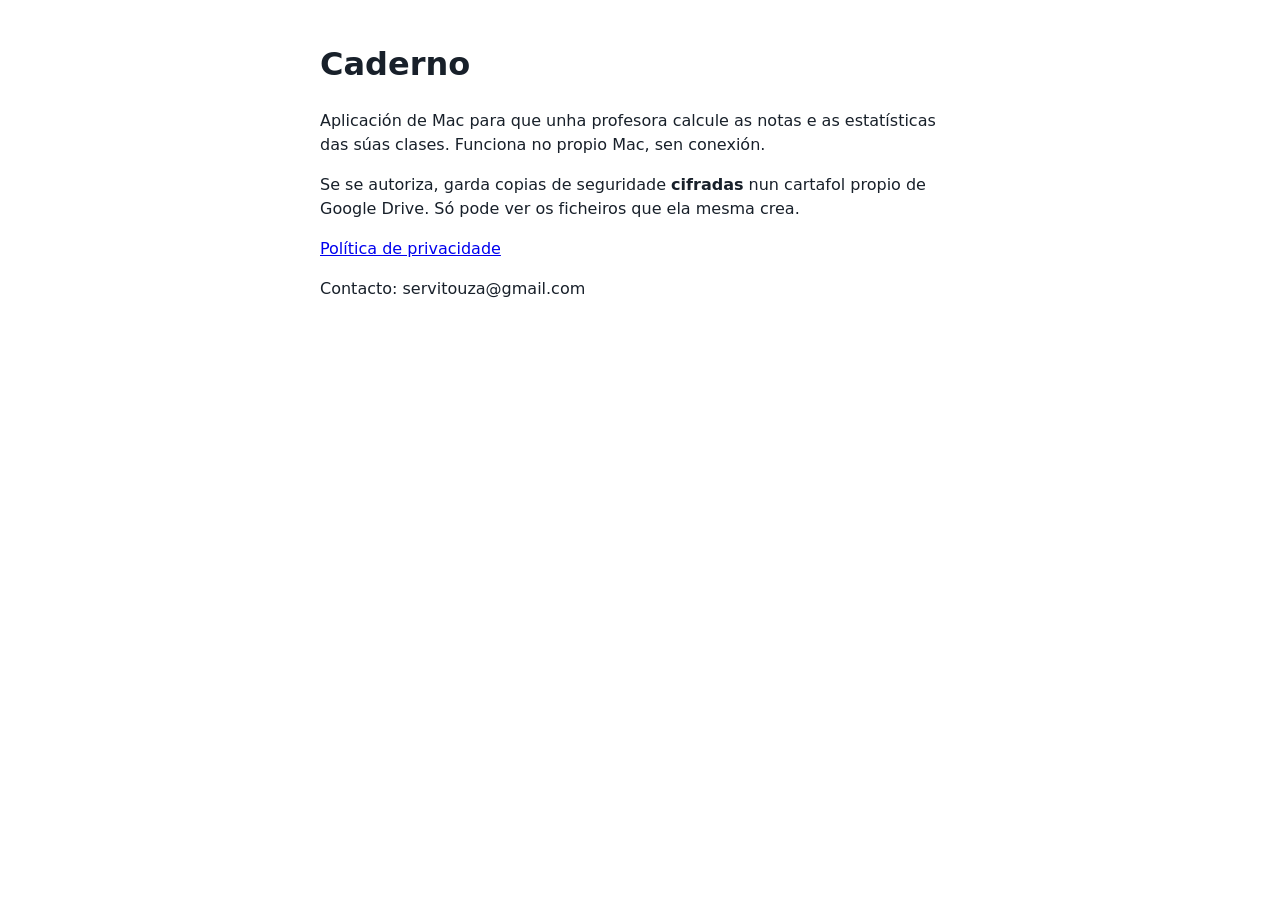
<file: index.html>
<!doctype html>
<html lang="gl"><head><meta charset="utf-8"><meta name="viewport" content="width=device-width, initial-scale=1">
<title>Caderno</title></head>
<body style="font-family:system-ui,sans-serif;max-width:640px;margin:40px auto;padding:0 16px;line-height:1.5;color:#18202A">
<h1>Caderno</h1>
<p>Aplicación de Mac para que unha profesora calcule as notas e as estatísticas das súas clases.
Funciona no propio Mac, sen conexión.</p>
<p>Se se autoriza, garda copias de seguridade <b>cifradas</b> nun cartafol propio de Google Drive.
Só pode ver os ficheiros que ela mesma crea.</p>
<p><a href="privacidade.html">Política de privacidade</a></p>
<p>Contacto: servitouza@gmail.com</p>
</body></html>
</file>
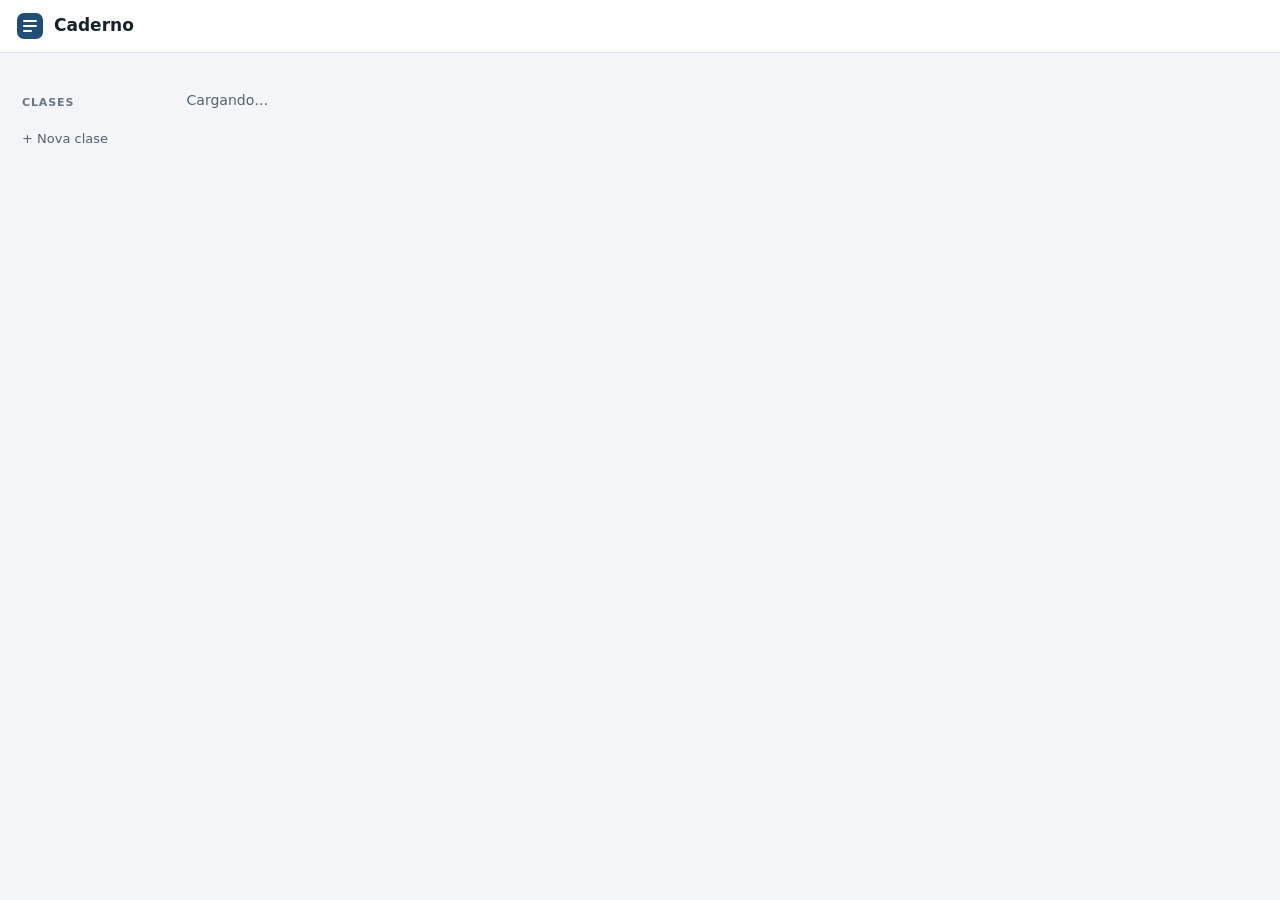
<file: movil/index.html>
<!doctype html>
<html lang="gl">
<head>
<meta charset="utf-8">
<meta name="viewport" content="width=device-width, initial-scale=1, viewport-fit=cover">
<title>Caderno</title>
<link rel="icon" href="favicon.svg" type="image/svg+xml">
<link rel="stylesheet" href="app.css">
<meta name="apple-mobile-web-app-capable" content="yes">
<meta name="apple-mobile-web-app-title" content="Caderno">
<meta name="apple-mobile-web-app-status-bar-style" content="default">
<meta name="theme-color" content="#1F4E79">
<link rel="manifest" href="manifest.webmanifest">
<link rel="apple-touch-icon" href="icona-180.png">
<link rel="stylesheet" href="movil.css">
<script src="config.js"></script>
<script src="ponte.js"></script>
<script src="app.js" defer></script>
</head>
<body>
<a class="saltar" href="#main">Ir ao contido</a>
<header class="top">
  <div class="row brand-row">
    <a class="brand" href="#/">
      <svg width="28" height="28" viewBox="0 0 28 28" aria-hidden="true"><rect x="1" y="1" width="26" height="26" rx="7" fill="var(--accent)"/><path d="M8 9h12M8 14h12M8 19h7" stroke="var(--accent-fg)" stroke-width="2" stroke-linecap="round"/></svg>
      Caderno
    </a>
    <label class="sr-only" for="sel-clase">Clase</label>
    <select class="btn sel" id="sel-clase" hidden></select>
    <span class="pill" id="curso"></span>
  </div>
  <div class="row" id="accions" hidden>
    <button class="btn" type="button" id="b-xls">Exportar a Excel</button>
    <button class="btn" type="button" id="b-pdf">Informe PDF</button>
    <button class="btn main" type="button" id="b-nova">+ Nova proba</button>
  </div>
</header>
<div id="avisos" class="avisos" role="alert" hidden></div>

<div class="wrap">
  <nav aria-label="Seccións" id="nav">
    <div id="nav-seccions"></div>
    <div class="lbl">Clases</div>
    <div id="nav-clases"></div>
    <button type="button" class="engadir" id="b-nova-clase">+ Nova clase</button>
  </nav>
  <main id="main" tabindex="-1"><p class="cargando">Cargando…</p></main>
</div>

<div id="toast" role="status" aria-live="polite"></div>
<dialog id="dlg" aria-labelledby="dlg-titulo"></dialog>
</body>
</html>
</file>
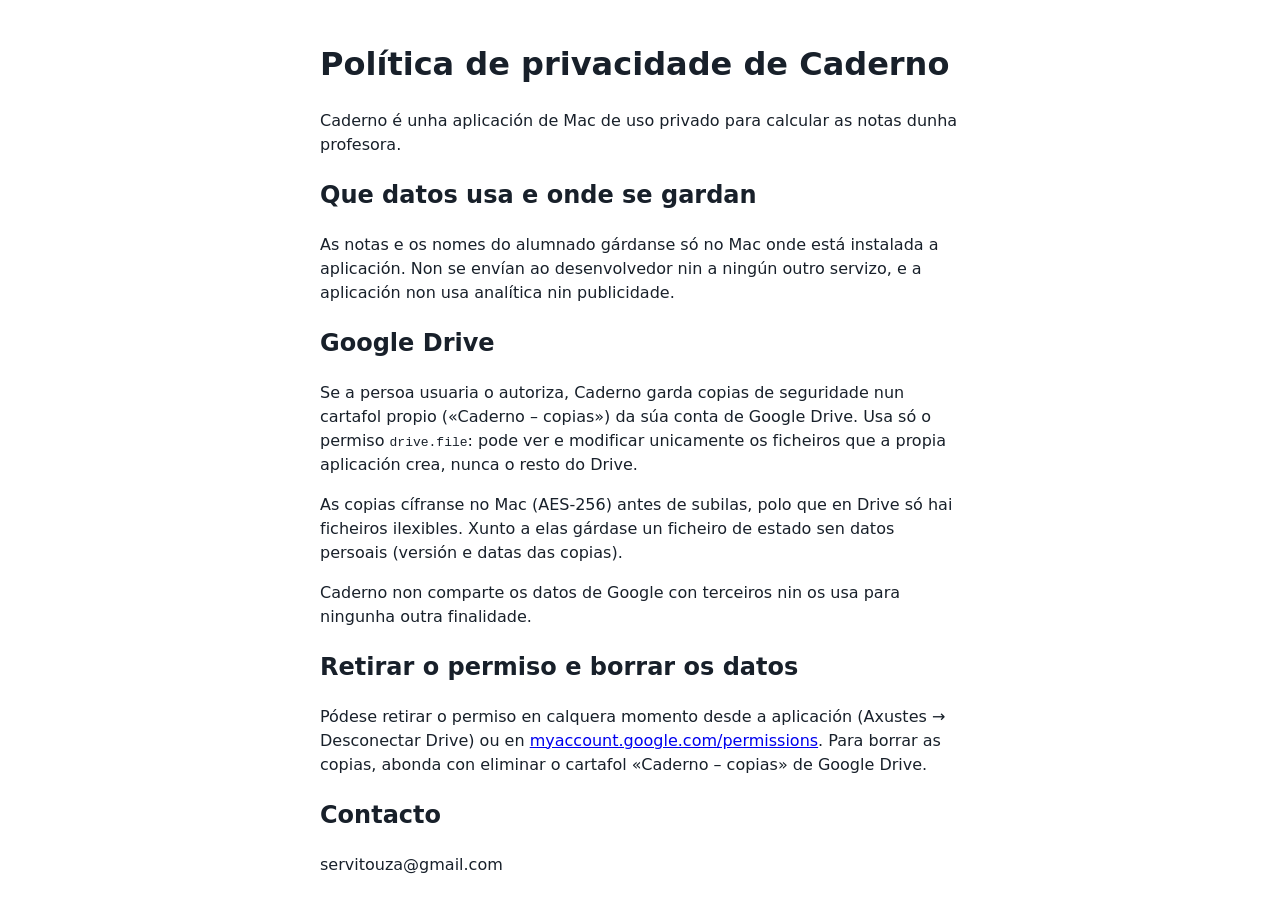
<file: privacidade.html>
<!doctype html>
<html lang="gl"><head><meta charset="utf-8"><meta name="viewport" content="width=device-width, initial-scale=1">
<title>Caderno · Política de privacidade</title></head>
<body style="font-family:system-ui,sans-serif;max-width:640px;margin:40px auto;padding:0 16px;line-height:1.5;color:#18202A">
<h1>Política de privacidade de Caderno</h1>
<p>Caderno é unha aplicación de Mac de uso privado para calcular as notas dunha profesora.</p>
<h2>Que datos usa e onde se gardan</h2>
<p>As notas e os nomes do alumnado gárdanse só no Mac onde está instalada a aplicación.
Non se envían ao desenvolvedor nin a ningún outro servizo, e a aplicación non usa analítica nin publicidade.</p>
<h2>Google Drive</h2>
<p>Se a persoa usuaria o autoriza, Caderno garda copias de seguridade nun cartafol propio («Caderno – copias»)
da súa conta de Google Drive. Usa só o permiso <code>drive.file</code>: pode ver e modificar unicamente
os ficheiros que a propia aplicación crea, nunca o resto do Drive.</p>
<p>As copias cífranse no Mac (AES-256) antes de subilas, polo que en Drive só hai ficheiros ilexibles.
Xunto a elas gárdase un ficheiro de estado sen datos persoais (versión e datas das copias).</p>
<p>Caderno non comparte os datos de Google con terceiros nin os usa para ningunha outra finalidade.</p>
<h2>Retirar o permiso e borrar os datos</h2>
<p>Pódese retirar o permiso en calquera momento desde a aplicación (Axustes → Desconectar Drive) ou en
<a href="https://myaccount.google.com/permissions">myaccount.google.com/permissions</a>.
Para borrar as copias, abonda con eliminar o cartafol «Caderno – copias» de Google Drive.</p>
<h2>Contacto</h2>
<p>servitouza@gmail.com</p>
</body></html>
</file>
<file: movil/app.css>
/* Caderno — estilos baseados na maqueta (barra superior, menú lateral, cadro no centro, resumo á dereita) */
:root{
  --bg:#F3F5F8; --panel:#FFFFFF; --soft:#F7F9FB; --line:#E2E7EE; --line2:#EDF1F5;
  --fg:#18202A; --muted:#566170; --faint:#6A7482;
  --accent:#1F4E79; --accent-soft:#E4EDF6; --accent-fg:#FFFFFF;
  --bad-bg:#FCE6E6; --bad-fg:#A3151A; --bad-line:#F1B3B3;
  --wait-bg:#FFF2CC; --wait-fg:#7D6214; --wait-line:#EBD283;
  --ok-fg:#006300;
  /* gráficos: categórica validada (orde fixa), rampla ordinal azul e estado crítico */
  --s1:#2a78d6; --s2:#eb6834; --s3:#1baf7a; --s4:#eda100; --s5:#e87ba4; --s6:#008300; --s7:#6250d6; --s8:#e34948; --s0:#9AA3AE;
  --o1:#86b6ef; --o2:#5598e7; --o3:#256abf; --o4:#104281; --crit:#d03b3b;
  --font:"IBM Plex Sans", system-ui, -apple-system, "Segoe UI", Roboto, sans-serif;
  color-scheme:light;
}
@media (prefers-color-scheme: dark){:root:not([data-theme="light"]){
  --bg:#12171E; --panel:#19212B; --soft:#1E2733; --line:#2C3746; --line2:#243040;
  --fg:#E7ECF2; --muted:#A3AEBC; --faint:#93A0AF;
  --accent:#7FB0E0; --accent-soft:#22364D; --accent-fg:#0E1620;
  --bad-bg:#4A1D20; --bad-fg:#FFB4B4; --bad-line:#7A2E33;
  --wait-bg:#43381A; --wait-fg:#F3D27A; --wait-line:#6B5A26;
  --ok-fg:#0ca30c;
  --s1:#3987e5; --s2:#d95926; --s3:#199e70; --s4:#c98500; --s5:#d55181; --s6:#008300; --s7:#9085e9; --s8:#e66767; --s0:#5C6673;
  --o1:#1c5cab; --o2:#2a78d6; --o3:#5598e7; --o4:#86b6ef;
  color-scheme:dark}}
:root[data-theme="dark"]{
  --bg:#12171E; --panel:#19212B; --soft:#1E2733; --line:#2C3746; --line2:#243040;
  --fg:#E7ECF2; --muted:#A3AEBC; --faint:#93A0AF;
  --accent:#7FB0E0; --accent-soft:#22364D; --accent-fg:#0E1620;
  --bad-bg:#4A1D20; --bad-fg:#FFB4B4; --bad-line:#7A2E33;
  --wait-bg:#43381A; --wait-fg:#F3D27A; --wait-line:#6B5A26;
  --ok-fg:#0ca30c;
  --s1:#3987e5; --s2:#d95926; --s3:#199e70; --s4:#c98500; --s5:#d55181; --s6:#008300; --s7:#9085e9; --s8:#e66767; --s0:#5C6673;
  --o1:#1c5cab; --o2:#2a78d6; --o3:#5598e7; --o4:#86b6ef;
  color-scheme:dark}

*{box-sizing:border-box}
html{-webkit-text-size-adjust:100%}
body{margin:0;background:var(--bg);color:var(--fg);font-family:var(--font);font-size:14px;line-height:1.4}
button,input,select,textarea{font:inherit;color:inherit}
button{cursor:pointer}
a{color:var(--accent)}
button:focus-visible,a:focus-visible,select:focus-visible,input:focus-visible,textarea:focus-visible{outline:2px solid var(--accent);outline-offset:2px}
.sr-only{position:absolute;width:1px;height:1px;padding:0;margin:-1px;overflow:hidden;clip:rect(0,0,0,0);white-space:nowrap;border:0}
.saltar{position:absolute;left:-9999px;top:8px;z-index:20;background:var(--panel);padding:8px 12px;border-radius:8px}
.saltar:focus{left:8px}
[hidden]{display:none!important}

/* barra superior */
.top{display:flex;flex-wrap:wrap;gap:12px;align-items:center;justify-content:space-between;background:var(--panel);border-bottom:1px solid var(--line);padding:12px max(16px,env(safe-area-inset-right,0px)) 12px max(16px,env(safe-area-inset-left,0px))}
.brand{display:flex;align-items:center;gap:10px;font-weight:700;font-size:17px;color:var(--fg);text-decoration:none}
.row{display:flex;flex-wrap:wrap;gap:10px;align-items:center}
.brand-row{gap:18px}
.btn{height:40px;padding:0 14px;border:1px solid var(--line);border-radius:8px;background:var(--panel);font-weight:500;display:inline-flex;align-items:center;gap:6px;text-decoration:none;color:var(--fg);white-space:nowrap}
.btn:hover{border-color:var(--faint)}
.btn.main{background:var(--accent);color:var(--accent-fg);border-color:var(--accent);font-weight:600}
.btn.main:hover{filter:brightness(1.08)}
.btn.perigo{color:var(--bad-fg);border-color:var(--bad-line)}
.btn.perigo.main{background:var(--bad-fg);color:var(--panel);border-color:var(--bad-fg)}
.btn.peq{height:32px;padding:0 10px;font-size:13px}
.btn:disabled{opacity:.5;cursor:default}
.sel{appearance:none;-webkit-appearance:none;padding-right:34px;max-width:min(360px,100%);background-image:url("data:image/svg+xml,%3Csvg xmlns='http://www.w3.org/2000/svg' width='14' height='14'%3E%3Cpath d='M3 5l4 4 4-4' fill='none' stroke='%23566170' stroke-width='1.6' stroke-linecap='round' stroke-linejoin='round'/%3E%3C/svg%3E");background-repeat:no-repeat;background-position:right 12px center;text-overflow:ellipsis}
.pill{font-size:12px;color:var(--muted)}

/* estrutura */
.wrap{display:flex;flex-wrap:wrap;align-items:flex-start;padding-left:env(safe-area-inset-left,0px);padding-right:env(safe-area-inset-right,0px)}
nav{flex:1 1 170px;max-width:190px;padding:20px 8px 20px 10px;display:flex;flex-direction:column;gap:2px}
nav a,nav .engadir{display:block;padding:10px 12px;border-radius:8px;color:var(--muted);text-decoration:none;border:0;background:none;text-align:left;width:100%}
nav a:hover,nav .engadir:hover{color:var(--fg);background:var(--line2)}
nav a.on{background:var(--panel);color:var(--accent);font-weight:600;box-shadow:0 0 0 1px var(--line)}
nav .lbl{margin:20px 12px 6px;font-size:11px;font-weight:600;color:var(--faint);text-transform:uppercase;letter-spacing:.08em}
nav .engadir{font-size:13px}
@media (max-width:700px){
  nav{max-width:none;flex-basis:100%;flex-direction:row;flex-wrap:wrap;padding:10px 12px 0;gap:4px}
  nav #nav-seccions{display:contents}
  nav a,nav .engadir{width:auto;padding:8px 10px}
  nav .lbl,nav #nav-clases,nav .engadir{display:none}
}
/* O selector de clase só fai falta onde non se ve a barra lateral */
@media (min-width:701px){#sel-clase{display:none}}
main{flex:999 1 560px;min-width:0;padding:24px max(16px,env(safe-area-inset-right,0px)) 40px max(16px,env(safe-area-inset-left,0px));display:flex;flex-direction:column;gap:16px}
main:focus{outline:none}
h1{margin:0;font-size:24px;letter-spacing:-.01em;text-wrap:balance}
h2{margin:0 0 12px;font-size:15px}
.sub{margin:4px 0 0;color:var(--muted)}
.sub .aviso{color:var(--bad-fg);font-weight:600}
.head{display:flex;flex-wrap:wrap;gap:16px;align-items:flex-end;justify-content:space-between}
.tabs{display:flex;flex-wrap:wrap;gap:4px;padding:4px;background:var(--line2);border-radius:10px}
.tabs a{height:36px;padding:0 14px;border-radius:7px;color:var(--muted);font-weight:500;font-size:13px;display:inline-flex;align-items:center;text-decoration:none}
.tabs a[aria-selected="true"]{background:var(--panel);color:var(--fg);font-weight:600;box-shadow:0 1px 2px rgba(0,0,0,.08)}
.cargando{color:var(--muted)}

/* tarxetas */
.cards{display:grid;grid-template-columns:repeat(auto-fit,minmax(170px,1fr));gap:12px}
.card{background:var(--panel);border:1px solid var(--line);border-radius:12px;padding:14px 16px}
.card .k{font-size:13px;color:var(--muted)}
.card .v{font-size:28px;font-weight:700;margin-top:4px}
.card .s{font-size:12px;color:var(--faint)}
.v.acc{color:var(--accent)} .v.bad{color:var(--bad-fg)} .v.wait{color:var(--wait-fg)}

.grid2{display:flex;flex-wrap:wrap;gap:16px;align-items:flex-start}
.box{background:var(--panel);border:1px solid var(--line);border-radius:12px}
.box.pad{padding:16px}
.tablebox{flex:999 1 620px;min-width:0;overflow:hidden}
main>.tablebox{flex:none}
.columna{flex:999 1 620px;min-width:0;display:flex;flex-direction:column;gap:16px}
.pila{display:flex;flex-direction:column;gap:16px}
.scroll{overflow-x:auto}

/* táboas */
table{width:100%;border-collapse:collapse;font-variant-numeric:tabular-nums}
th{font-size:12px;font-weight:600;color:var(--muted);padding:10px 6px;text-align:center;background:var(--soft);border-bottom:1px solid var(--line);white-space:nowrap;vertical-align:bottom}
th .m{display:block;font-weight:500;font-size:11px;color:var(--faint);margin-top:2px}
th.l,td.l{text-align:left}
th.n,td.n{background:var(--accent-soft);color:var(--accent)}
td{padding:5px 6px;border-bottom:1px solid var(--line2);text-align:center}
tbody tr:last-child td{border-bottom:0}
tbody tr:hover td{background:var(--soft)}
tbody tr:hover td.n{background:var(--accent-soft)}
td.num{color:var(--faint);font-size:13px;padding-left:14px;width:44px}
td.name{font-weight:500;white-space:nowrap;padding-right:14px}
.sticky1{position:sticky;left:0;z-index:1;background:var(--panel);min-width:44px}
.sticky2{position:sticky;left:44px;z-index:1;background:var(--panel);box-shadow:1px 0 0 var(--line2)}
th.sticky1,th.sticky2{background:var(--soft)}
td.nota{color:var(--muted)}
.th-proba{border:0;background:none;padding:2px 4px;border-radius:6px;font-weight:600;color:var(--fg);font-size:12px}
.th-proba:hover{background:var(--line2)}

.c{display:inline-block;min-width:46px;padding:4px 6px;border-radius:6px}
.c small,.cel small{display:block;font-size:10.5px;color:var(--faint);line-height:1.1}
.c.bad,.in.bad{background:var(--bad-bg);color:var(--bad-fg);font-weight:600}
.c.bad small,.cel.bad small{color:var(--bad-fg)}
.c.wait,.in.wait{background:var(--wait-bg);color:var(--wait-fg);box-shadow:inset 0 0 0 1px var(--wait-line)}
.cel{display:inline-flex;flex-direction:column;align-items:center}
.in{width:54px;height:30px;padding:2px 4px;border:1px solid transparent;border-radius:6px;background:transparent;text-align:center;font-variant-numeric:tabular-nums}
.in:hover{border-color:var(--line)}
.in:focus{border-color:var(--accent);background:var(--panel);color:var(--fg);font-weight:500;box-shadow:none;outline:none}
.in.erro{border-color:var(--bad-fg);box-shadow:0 0 0 2px var(--bad-line)}
.in.c-in{width:46px}
.lt{display:inline-block;width:12px;font-size:11px;color:var(--faint);margin-left:2px;text-align:left}
.fin{display:inline-block;min-width:32px;padding:3px 9px;border-radius:999px;font-weight:700;font-size:15px;background:var(--accent-soft);color:var(--accent)}
.fin.bad{background:var(--bad-bg);color:var(--bad-fg)}
.fin.top{background:var(--accent);color:var(--accent-fg)}
.legend{display:flex;flex-wrap:wrap;gap:8px 16px;padding:10px 14px;border-top:1px solid var(--line);font-size:12px;color:var(--muted);background:var(--soft)}
.sw{display:inline-block;width:12px;height:12px;border-radius:3px;vertical-align:-2px;margin-right:6px}

/* deberes: un botón grande por cela; un toque cambia sen marcar → feitos → non feitos */
.in.auto{color:var(--muted);cursor:default;font-style:italic}
.in.auto:hover{border-color:transparent}
table.deberes .lapis{font-weight:400;color:var(--faint);font-size:11px}
table.deberes .th-proba:hover .lapis{color:var(--accent)}
table.deberes th.th-deber{min-width:62px;vertical-align:bottom}
table.deberes .todos{display:block;margin:4px auto 0;border:1px solid var(--line);background:var(--panel);border-radius:6px;font-size:11px;padding:2px 6px;color:var(--ok-fg);font-weight:600}
table.deberes .todos:hover{border-color:currentColor}
td.cm{padding:3px 4px}
.dm{width:40px;height:34px;border-radius:8px;border:1px dashed var(--line);background:transparent;font-size:17px;font-weight:700;line-height:1;padding:0;color:var(--faint);touch-action:manipulation;-webkit-tap-highlight-color:transparent}
.dm:hover{border-color:var(--faint);background:var(--soft)}
.dm.si{border:1px solid transparent;background:color-mix(in srgb,var(--s3) 18%,var(--panel));color:var(--ok-fg)}
.dm.non{border:1px solid var(--bad-line);background:var(--bad-bg);color:var(--bad-fg)}
.dm:focus-visible{outline:2px solid var(--accent);outline-offset:1px}
@media (prefers-reduced-motion:no-preference){.dm{transition:background .12s,transform .08s}.dm:active{transform:scale(.92)}}
.sw.dm-sw{border:1px dashed var(--faint)}
.sw.dm-sw.si{border:0;background:color-mix(in srgb,var(--s3) 40%,var(--panel))}
.sw.dm-sw.non{border:0;background:var(--bad-bg);box-shadow:inset 0 0 0 1px var(--bad-line)}
table.deberes td.rf,table.deberes td.rn{font-variant-numeric:tabular-nums;color:var(--muted)}
table.deberes td.rn{font-weight:600;color:var(--fg)}
table.deberes td.rn.malo{color:var(--bad-fg)}
table.deberes td.rp{white-space:nowrap;text-align:left;min-width:92px}
table.deberes td.rp span:last-child{font-size:12px;color:var(--muted);margin-left:6px}
.mini{display:inline-block;width:44px;height:6px;border-radius:3px;background:var(--line2);overflow:hidden;vertical-align:middle}
.mini i{display:block;height:100%;border-radius:3px}
table.deberes tfoot td{font-size:12px;color:var(--muted);background:var(--soft);border-top:1px solid var(--line);border-bottom:0;padding:8px 4px}
table.deberes tfoot td.sticky1,table.deberes tfoot td.sticky2{background:var(--soft)}
.racha{display:inline-block;margin-left:4px;padding:0 6px;border-radius:999px;font-size:11px;font-weight:600;background:var(--bad-bg);color:var(--bad-fg)}
.hist.evol{height:130px}

/* resumo lateral e gráficos */
aside{flex:1 1 280px;min-width:0;display:flex;flex-direction:column;gap:16px}
aside .box,.paneis .box{padding:16px}
/* paneis de resumo debaixo dunha táboa (deberes) */
.paneis{display:grid;grid-template-columns:repeat(auto-fit,minmax(250px,1fr));gap:16px;align-items:start}
.bars{display:flex;flex-direction:column;gap:10px}
.bar{display:grid;grid-template-columns:100px minmax(0,1fr) 24px;gap:10px;align-items:center;font-size:13px}
.bar b{text-align:right;font-variant-numeric:tabular-nums}
.track{height:10px;background:var(--line2);border-radius:0 5px 5px 0;overflow:hidden}
.track i{display:block;height:100%;border-radius:0 4px 4px 0}
.stack{display:flex;gap:2px;height:10px;margin-bottom:10px}
.stack i{display:block;height:100%;min-width:2px}
.stack i:first-child{border-radius:4px 0 0 4px}
.stack i:last-child{border-radius:0 4px 4px 0}
.stack i:only-child{border-radius:4px}
.pr{display:flex;justify-content:space-between;gap:8px;padding:7px 0;border-bottom:1px solid var(--line2);font-size:13px}
.pr:last-child{border-bottom:0}
.pr b{font-variant-numeric:tabular-nums}
.dot{display:inline-block;width:10px;height:10px;border-radius:3px;margin-right:8px}
.faint{color:var(--faint)}
.muted{color:var(--muted)}
.ok{color:var(--ok-fg);font-weight:600}
.malo{color:var(--bad-fg);font-weight:600}
@media (prefers-reduced-motion:no-preference){.track i{transition:width .4s ease}}

/* histograma */
.hist{display:grid;grid-template-columns:repeat(11,minmax(0,1fr));align-items:end;gap:2px;height:180px;padding-top:18px;border-bottom:1px solid var(--line)}
.hist .col{display:flex;flex-direction:column;align-items:center;justify-content:flex-end;height:100%;position:relative}
.hist .col i{display:block;width:min(24px,80%);border-radius:4px 4px 0 0;min-height:0}
.hist .col span{font-size:11px;color:var(--muted);margin-bottom:2px;font-variant-numeric:tabular-nums}
.hist-x{display:grid;grid-template-columns:repeat(11,minmax(0,1fr));gap:2px;font-size:11px;color:var(--faint);text-align:center;margin-top:4px}
.chave{display:flex;gap:16px;font-size:12px;color:var(--muted);margin-top:10px}

/* baleiros e listas */
.baleiro{padding:28px 20px;text-align:center;color:var(--muted)}
.baleiro p{margin:0 0 14px}
.baleiro h2{color:var(--fg)}
.botons-fila{display:flex;gap:6px;justify-content:flex-end;flex-wrap:wrap}
.icono{width:32px;height:32px;border:1px solid var(--line);border-radius:8px;background:var(--panel);display:inline-flex;align-items:center;justify-content:center;padding:0;color:var(--muted)}
.icono:hover{color:var(--fg);border-color:var(--faint)}
.icono:disabled{opacity:.35;cursor:default}
.etq{display:inline-block;padding:2px 8px;border-radius:999px;font-size:12px;background:var(--line2);color:var(--muted);font-weight:500}
.etq.ok{background:transparent;color:var(--ok-fg);box-shadow:inset 0 0 0 1px currentColor}
.etq.malo{background:var(--bad-bg);color:var(--bad-fg)}
.cab-box{display:flex;flex-wrap:wrap;gap:10px;align-items:center;justify-content:space-between;padding:14px 16px;border-bottom:1px solid var(--line)}
.cab-box h2{margin:0}

/* formularios */
.form{display:grid;gap:14px}
.campo{display:grid;gap:6px}
.campo>span,.campo legend{font-size:13px;font-weight:600;color:var(--fg)}
.campo small{color:var(--faint);font-size:12px}
.campo input,.campo select,.campo textarea{height:40px;padding:0 12px;border:1px solid var(--line);border-radius:8px;background:var(--panel);width:100%}
.campo textarea{height:auto;min-height:160px;padding:10px 12px;resize:vertical;line-height:1.5}
.campo input:focus,.campo select:focus,.campo textarea:focus{border-color:var(--accent);outline:none;box-shadow:0 0 0 3px var(--accent-soft)}
fieldset.campo{border:0;padding:0;margin:0}
.radio{display:flex;gap:8px;align-items:flex-start;font-size:14px;padding:4px 0}
.radio input,.campo .radio input{width:auto;height:auto;padding:0;margin:3px 0 0;flex:none;accent-color:var(--accent)}
.fila3{display:grid;grid-template-columns:repeat(auto-fit,minmax(120px,1fr));gap:12px}
.botoes{display:flex;flex-wrap:wrap;gap:8px;justify-content:flex-end;margin-top:4px}
.erro-form{color:var(--bad-fg);font-size:13px;min-height:1em;margin:0}
.axustes{display:grid;gap:16px;max-width:760px}
.regras{margin:0;padding-left:18px;color:var(--muted);display:grid;gap:6px;font-size:13px}

/* diálogo */
dialog{border:1px solid var(--line);border-radius:14px;padding:0;background:var(--panel);color:var(--fg);width:min(560px,calc(100vw - 32px));max-height:calc(100vh - 32px);box-shadow:0 20px 50px rgba(0,0,0,.25)}
dialog::backdrop{background:rgba(10,15,25,.45)}
dialog .dlg-cab{padding:18px 20px 0}
dialog .dlg-cab h2{font-size:18px;margin:0}
dialog .dlg-corpo{padding:16px 20px 20px}
.vista-previa{max-height:180px;overflow:auto;border:1px solid var(--line2);border-radius:8px;font-size:13px}
.vista-previa td,.vista-previa th{text-align:left;padding:4px 8px}

/* modo aplicación: avisos, clave e copias */
.avisos{background:var(--wait-bg);color:var(--wait-fg);border-bottom:1px solid var(--wait-line);padding:10px max(16px,env(safe-area-inset-left,0px));font-size:14px;font-weight:500}
.avisos p{margin:0}
.pechado{background:var(--line2);border-bottom:1px solid var(--line);padding:8px max(16px,env(safe-area-inset-left,0px));font-size:14px;color:var(--muted)}
.pechado p{margin:0;display:flex;flex-wrap:wrap;gap:8px 12px;align-items:center}
body.informe .pechado{display:none}
nav .lbl-curso{margin:10px 12px 2px;font-size:11px;color:var(--faint)}
/* clases: o grupo (4º A) é só un título; debaixo, as materias */
nav .grupo{display:flex;flex-direction:column;gap:2px;margin-top:6px}
nav .grupo-nome{padding:6px 12px 2px;font-weight:600;font-size:13px;color:var(--fg)}
nav a.materia{padding:7px 12px 7px 24px;font-size:13.5px}
.mac nav a.materia{padding:5px 10px 5px 22px}
nav .anteriores{margin-top:14px}
nav .anteriores summary{padding:8px 12px;font-size:13px;color:var(--muted);cursor:pointer}

/* Só consulta: o iPhone en modo consulta (so-consulta) e os cursos xa rematados (curso-pechado). */
body.so-consulta #b-nova-clase,
body.so-consulta section:has(#b-eliminar-curso),
:is(body.so-consulta,body.curso-pechado) :is(#b-nova,#b-primeira-proba,#b-engadir,#b-engadir2,[data-nova],[data-editar],[data-eliminar],[data-mover],#f-axustes button[type=submit],#b-pedir,#b-pedir2,[data-deberes],[data-todos],[data-importar],#b-importar2),
:is(body.so-consulta,body.curso-pechado) section:has(#b-eliminar-clase){display:none}
body.so-consulta #b-primeira{display:none}
:is(body.so-consulta,body.curso-pechado) :is(.in,.th-proba,.dm,#f-axustes input){pointer-events:none}
:is(body.so-consulta,body.curso-pechado) .in{background:transparent;border-color:transparent}
body.informe .avisos{display:none}
.clave{font-family:ui-monospace,Menlo,Consolas,monospace;font-size:17px;letter-spacing:.04em;background:var(--soft);border:1px solid var(--line);border-radius:8px;padding:12px;margin:12px 0;text-align:center;word-break:normal;overflow-wrap:normal;user-select:all;-webkit-user-select:all}
.lista-copias{max-height:190px;overflow:auto;border:1px solid var(--line2);border-radius:8px;padding:4px 10px}
.lista-copias .muted{margin:6px 0}

/* aviso emerxente */
#toast{position:fixed;left:50%;bottom:20px;transform:translateX(-50%);z-index:30;display:flex;flex-direction:column;gap:8px;align-items:center;pointer-events:none;width:max-content;max-width:calc(100vw - 32px)}
#toast div{background:var(--fg);color:var(--bg);padding:10px 16px;border-radius:10px;font-size:13px;box-shadow:0 6px 20px rgba(0,0,0,.2)}
#toast div.erro{background:var(--bad-fg);color:#fff}

/* informe para imprimir / gardar como PDF */
body.informe .top,body.informe nav,body.informe .saltar{display:none}
body.informe main{max-width:1100px;margin:0 auto}
.informe-barra{display:flex;gap:8px;justify-content:flex-end}
.informe-cab h1{font-size:22px}
.informe table{font-size:12px}
.informe td{padding:4px 6px}
.informe .resumo-inf{display:flex;flex-wrap:wrap;gap:6px 24px;font-size:13px}
.informe .resumo-inf b{font-variant-numeric:tabular-nums}
.inf-baixo{color:#A3151A;font-weight:600}
@media print{
  :root{--bg:#fff;--panel:#fff;--soft:#F7F9FB;--fg:#000;--muted:#333;--faint:#555;--line:#ccc;--line2:#e3e3e3;--accent:#1F4E79;--accent-soft:#E4EDF6;--accent-fg:#fff;--bad-bg:#FCE6E6;--bad-fg:#A3151A;color-scheme:light}
  @page{size:A4 landscape;margin:12mm}
  body{font-size:11px}
  .informe-barra,#toast{display:none!important}
  main{padding:0;gap:10px}
  .box{border-color:#ccc;break-inside:avoid}
  tr{break-inside:avoid}
  thead{display:table-header-group}
  .c.bad,.fin.bad,.fin,.fin.top{-webkit-print-color-adjust:exact;print-color-adjust:exact}
}

/* Aspecto de macOS (app do Mac con «Aspecto de macOS»): o contido chega ata arriba, barra lateral
   translúcida (a xanela pon o material de macOS detrás), letra e tamaños do sistema, cor de acento do usuario. */
:root.mac{--font:-apple-system,BlinkMacSystemFont,"Helvetica Neue",sans-serif}
@supports (color:AccentColor){:root.mac{--accent:AccentColor;--accent-fg:AccentColorText;--accent-soft:color-mix(in srgb,AccentColor 16%,var(--panel))}}
.mac body{font-size:13px;-webkit-font-smoothing:antialiased;background:transparent;display:grid;grid-template-columns:190px minmax(0,1fr);grid-template-rows:auto auto auto 1fr;min-height:100vh}
.mac .wrap{display:contents}
.mac nav{grid-column:1;grid-row:1/-1;max-width:none;position:sticky;top:0;height:100vh;overflow:auto;padding:52px 10px 16px;background:transparent;border-right:1px solid var(--line)}
.mac nav a,.mac nav .engadir{padding:6px 10px;border-radius:6px}
.mac nav a.on{background:color-mix(in srgb,var(--fg) 10%,transparent);color:var(--fg);box-shadow:none}
.mac header.top{grid-column:2;grid-row:1;min-height:52px;padding-top:8px;padding-bottom:8px}
.mac header.top .brand{display:none}
.mac #avisos{grid-column:2;grid-row:2}
.mac .pechado{grid-column:2;grid-row:3}
.mac main{grid-column:2;grid-row:4;background:var(--bg)}
.mac .btn{height:30px;padding:0 12px;border-radius:7px;font-size:13px}
.mac .btn.peq{height:26px}
.mac h1{font-size:22px}
@media print{.mac body{display:block}}
</file>
<file: movil/movil.css>
/* Caderno no iPhone: axustes sobre app.css (pantalla pequena, app na pantalla de inicio, modo só consulta). */
html{-webkit-text-size-adjust:100%}
body{padding-bottom:env(safe-area-inset-bottom,0px)}
.top{padding-top:max(12px,env(safe-area-inset-top,0px))}
@media (max-width:700px){
  #accions{width:100%}
  #accions .btn{flex:1 1 auto}
  .in{font-size:16px} /* menos de 16px fai que o iPhone amplíe a pantalla ao escribir */
}
.mais{margin-top:14px;border-top:1px solid var(--line);padding-top:10px}
.mais summary{cursor:pointer;color:var(--muted);font-size:13px}
.mais .radio{margin-top:10px}
</file>
